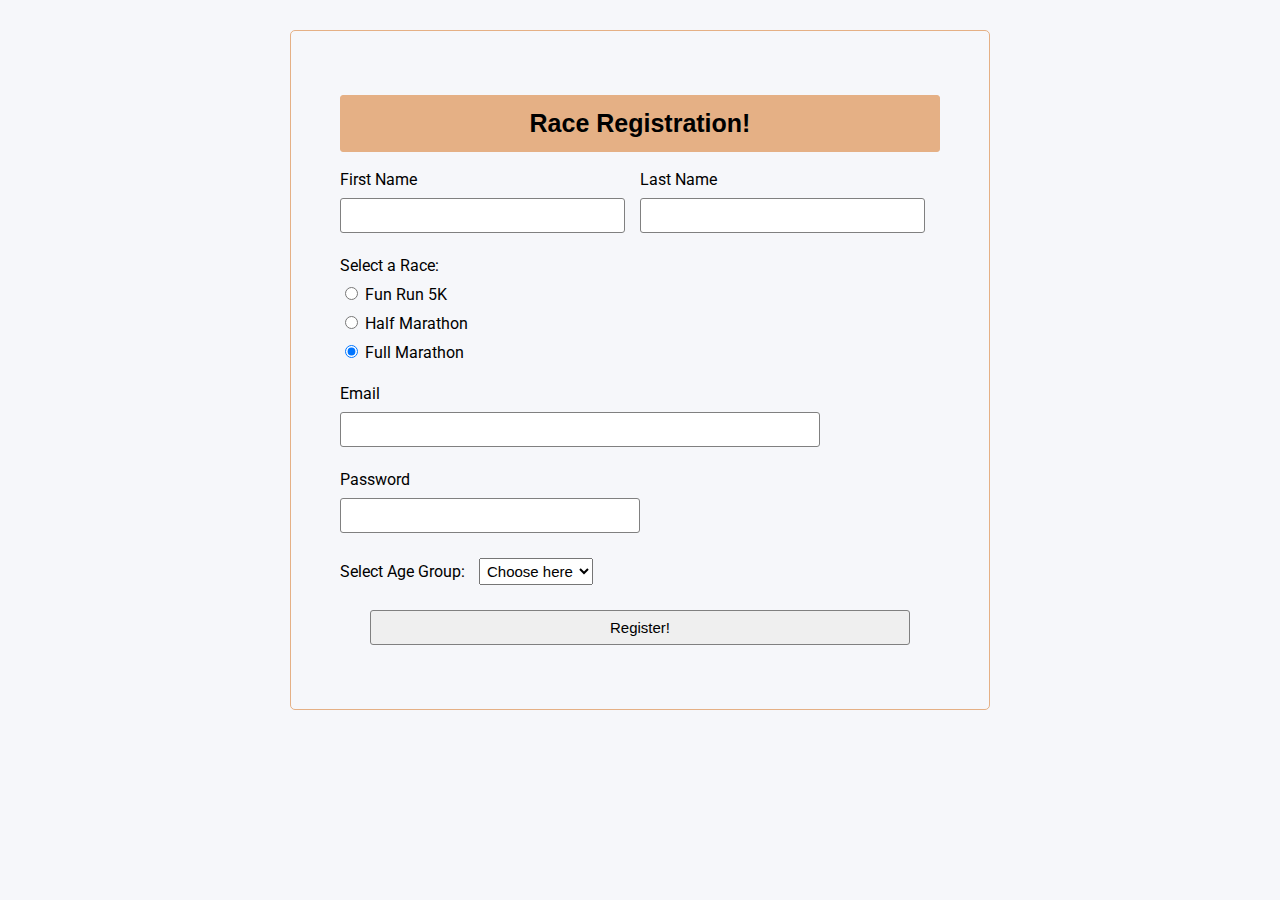
<file: 01-MarathonRegistrationForm/index.html>
<!DOCTYPE html>
<html lang="pt">

<head>
    <meta charset="UTF-8">
    <meta http-equiv="X-UA-Compatible" content="IE=edge">
    <meta name="viewport" content="width=device-width, initial-scale=1.0">
    <title>Marathon Registration Form</title>

    <link rel="stylesheet" href="reset.css">
    <link rel="stylesheet" href="style.css"> 
    <link rel="preconnect" href="https://fonts.googleapis.com">
    <link rel="preconnect" href="https://fonts.gstatic.com" crossorigin>
    <link href="https://fonts.googleapis.com/css2?family=Lato&family=Montserrat:wght@100;300&family=Roboto&display=swap" rel="stylesheet">
</head>

<body>
    <div class="contentborder">
        <div class="contentsize">
            <h1>Race Registration!</h1>

            <form method="post" action="">
                <div class="firstname">
                    <label for="firstname">First Name</label>
                    <input type="text" id="firstname" name="firstname" required>
                </div>

                <div class="lastname">
                    <label for="lastname">Last Name</label>
                    <input type="text" id="lastname" name="lastname" required>
                </div>

                <div class="racemargin">
                    <label class="racelabel">Select a Race:</label>
                    <div>
                        <input type="radio" name="race" id="fun" value="fun">
                        <label for="fun">Fun Run 5K</label>
                    </div>
                    <div>
                        <input type="radio" name="race" id="half" value="half">
                        <label for="half">Half Marathon</label>
                    </div>
                    <div>
                        <input type="radio" name="race" id="full" value="full" checked>
                        <label for="full">Full Marathon</label>
                    </div>
                </div>

                <div class="email">
                    <label for="email">Email</label>
                    <input type="email" id="email" name="email" required>
                </div>

                <div class="password">
                    <label for="password">Password</label>
                    <input type="password" id="password" name="password " required>
                </div>

                <div class="age">
                    <label for="select">Select Age Group:</label>
                    <select name="age" id="select" required>
                        <option value="" selected hidden>Choose here</option>
                        <option value="kids">under 18</option>
                        <option value="young">18-30</option>
                        <option value="adults">30-50</option>
                        <option value="seniors">50+</option>
                    </select>
                </div>

                <div class="button">
                    <button>Register!</button>            
                </div>
            </form>
        </div>
    </div>
</body>

</html>
</file>
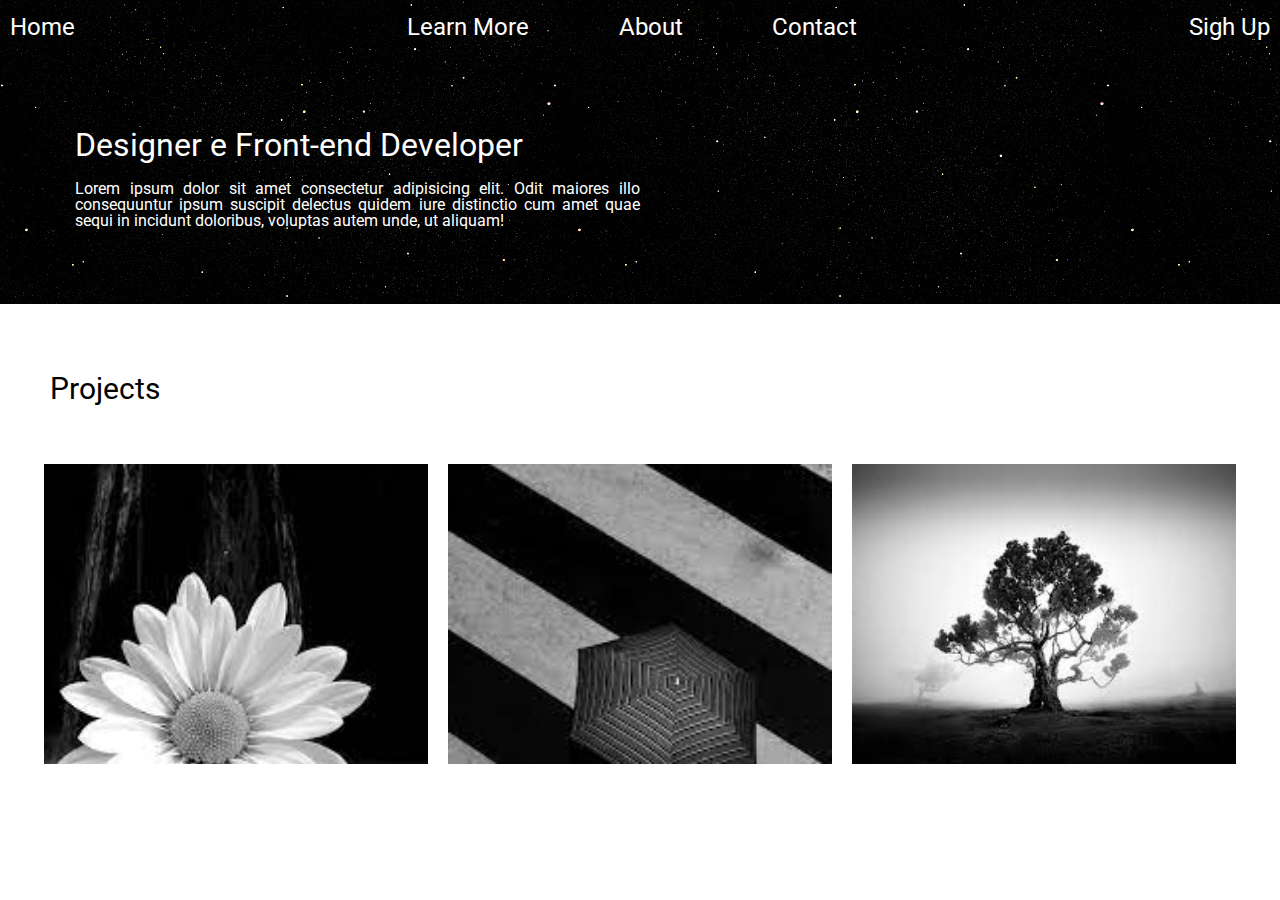
<file: 02-Responsive Nav/index.html>
<!DOCTYPE html>
<html lang="en">
<head>
    <meta charset="UTF-8">
    <meta http-equiv="X-UA-Compatible" content="IE=edge">
    <meta name="viewport" content="width=device-width, initial-scale=1.0">
    <title>Responsibe Nav</title>

    <link rel="stylesheet" href="css/reset.css">
    <link rel="stylesheet" href="css/style.css"> 
    <link rel="preconnect" href="https://fonts.googleapis.com">
    <link rel="preconnect" href="https://fonts.gstatic.com" crossorigin>
    <link href="https://fonts.googleapis.com/css2?family=Inter:wght@300&family=Lato&family=Montserrat:wght@100;300&family=Roboto&display=swap" rel="stylesheet">
</head>
<body>
    <header class="backgroundnav">
        <nav>
            <a href="">Home</a>
            <ul>
                <li>
                    <a href="">Learn More</a>
                </li>
                <li>
                    <a href="">About</a>
                </li>
                <li>
                    <a href="">Contact</a>
                </li>                
            </ul>
            <a href="">Sigh Up</a>
        </nav>       
        
        <div class="titlebox">
            <h1>Designer e Front-end Developer</h1>
            <p>Lorem ipsum dolor sit amet consectetur adipisicing elit. Odit maiores illo consequuntur ipsum suscipit delectus quidem iure distinctio cum amet quae sequi in incidunt doloribus, voluptas autem unde, ut aliquam!</p>
        </div>
    </header>

    <main>
        <h2>Projects</h2>

        <div class="container">
            <div class="img1"></div>
            <div class="img2"></div>
            <div class="img3"></div>
        </div>
    </main>
</body>
</html>
</file>
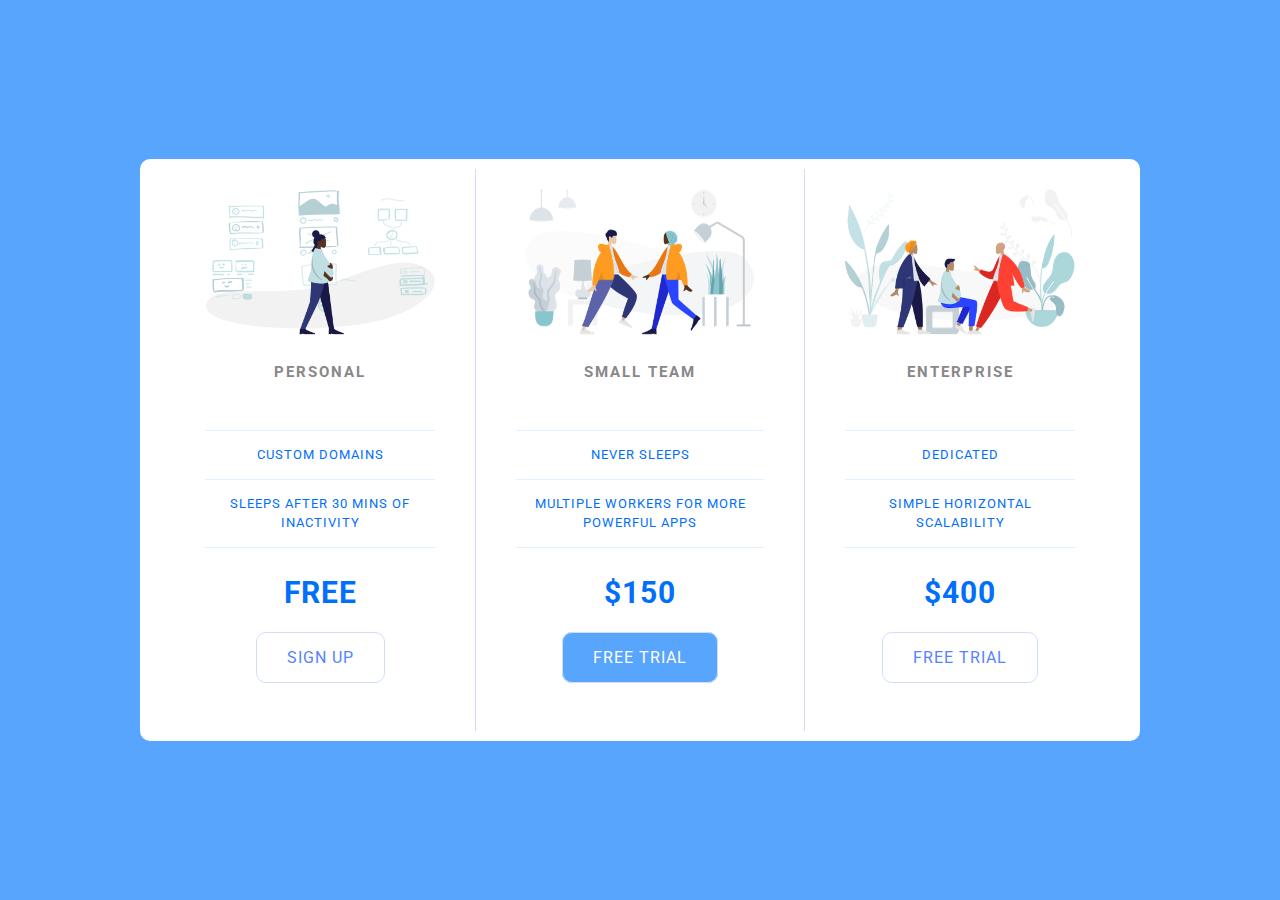
<file: 03-Price Panel/index.html>
<html lang="pt">
    <head>
        <meta charset="UTF-8">
        <meta http-equiv="X-UA-Compatible" content="IE=edge">
        <meta name="viewport" content="width=device-width, initial-scale=1.0">
        <title>Price Panel</title>

        <link rel="stylesheet" href="css/style.css">
        <link rel="stylesheet" href="css/reset.css">
        <link rel="preconnect" href="https://fonts.googleapis.com">
        <link rel="preconnect" href="https://fonts.gstatic.com" crossorigin>
        <link href="https://fonts.googleapis.com/css2?family=Inter:wght@300&family=Lato&family=Montserrat:wght@100;300&family=Roboto&display=swap" rel="stylesheet">

    </head>
    <body>                
        <div class="backgroundstyle"> 
            <div class="container">
                <img src="img/icon1.png" alt="girl">   
                <p class="title">Personal</p> 
                <p class="item1">Custom Domains</p>
                <p class="item1">Sleeps after 30 mins of inactivity</p>
                <p class="price">Free</p>
                <div class="buttoncontainer">
                    <a class="buttonprice" href="">Sign up</a>
                </div>
            </div>
            <div class="container">
                <img src="img/icon2.png" alt="girl">    
                <p class="title">Small Team</p> 
                <p class="item1">Never Sleeps</p>
                <p class="item1">Multiple workers for more powerful apps</p>
                <p class="price ">$150</p>
                <div class="buttoncontainer">
                    <a class="buttonprice clicado" href="">Free Trial</a>
                </div>
            </div>
            <div class="container">
                <img src="img/icon3.png" alt="girl">    
                <p class="title">Enterprise</p> 
                <p class="item1">Dedicated</p>
                <p class="item1">Simple horizontal scalability</p>
                <p class="price">$400</p>
                <div class="buttoncontainer">
                    <a class="buttonprice" href="">Free Trial</a>
                </div>
            </div>
        </div>
    </body>
</html>
</file>
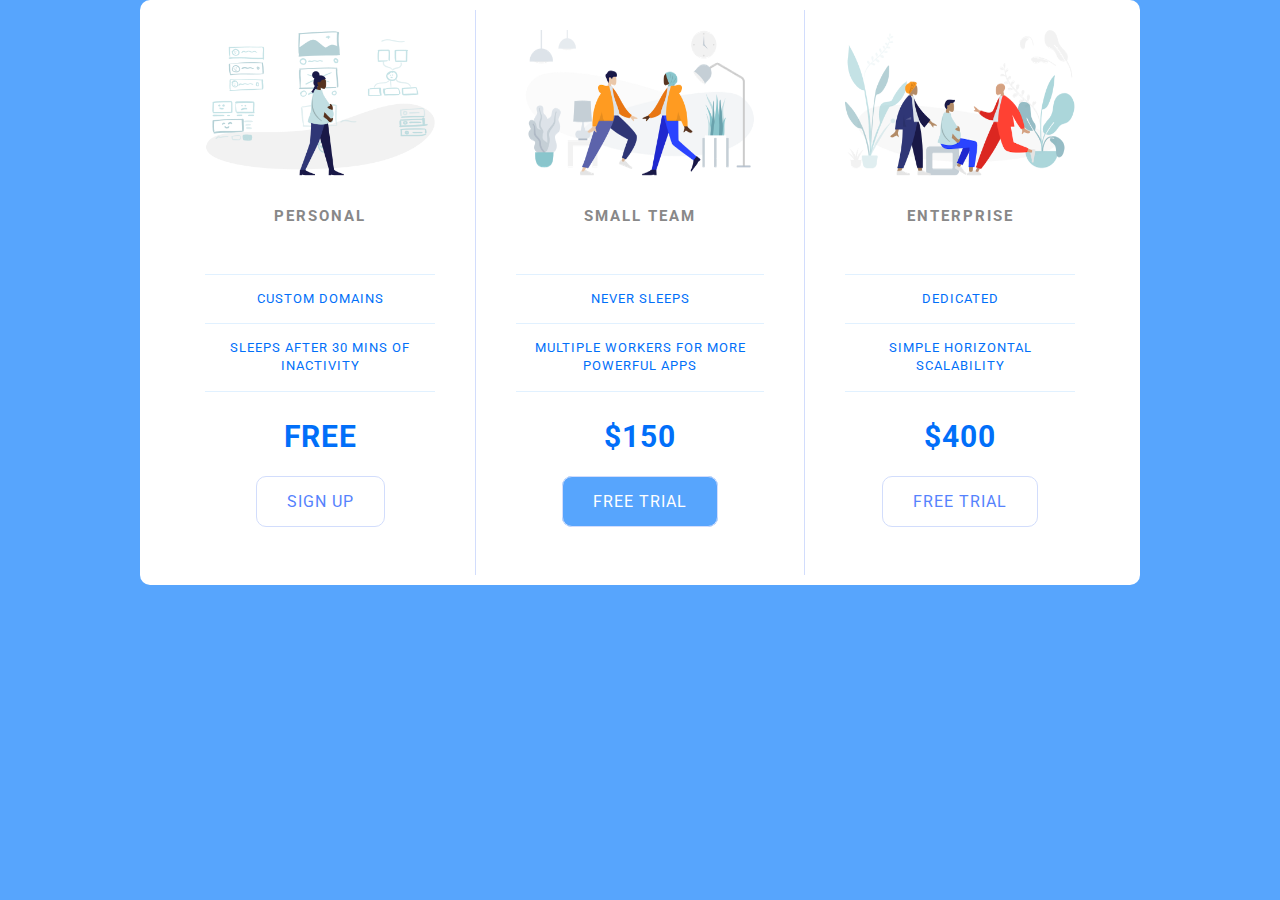
<file: 03-PricePanel/index.html>
<!DOCTYPE html>
<html lang="pt">
    <head>
        <meta charset="UTF-8">
        <meta http-equiv="X-UA-Compatible" content="IE=edge">
        <meta name="viewport" content="width=device-width, initial-scale=1.0">
        <title>Price Panel</title>

        <link rel="stylesheet" href="css/style.css">
        <link rel="stylesheet" href="css/reset.css">
        <link rel="preconnect" href="https://fonts.googleapis.com">
        <link rel="preconnect" href="https://fonts.gstatic.com" crossorigin>
        <link href="https://fonts.googleapis.com/css2?family=Inter:wght@300&family=Lato&family=Montserrat:wght@100;300&family=Roboto&display=swap" rel="stylesheet">

    </head>
    <body>                
        <div class="backgroundstyle"> 
            <div class="container">
                <img src="img/icon1.png" alt="girl">   
                <p class="title">Personal</p> 
                <p class="item1">Custom Domains</p>
                <p class="item1">Sleeps after 30 mins of inactivity</p>
                <p class="price">Free</p>
                <div class="buttoncontainer">
                    <a class="buttonprice" href="">Sign up</a>
                </div>
            </div>
            <div class="container">
                <img src="img/icon2.png" alt="girl">    
                <p class="title">Small Team</p> 
                <p class="item1">Never Sleeps</p>
                <p class="item1">Multiple workers for more powerful apps</p>
                <p class="price ">$150</p>
                <div class="buttoncontainer">
                    <a class="buttonprice clicado" href="">Free Trial</a>
                </div>
            </div>
            <div class="container">
                <img src="img/icon3.png" alt="girl">    
                <p class="title">Enterprise</p> 
                <p class="item1">Dedicated</p>
                <p class="item1">Simple horizontal scalability</p>
                <p class="price">$400</p>
                <div class="buttoncontainer">
                    <a class="buttonprice" href="">Free Trial</a>
                </div>
            </div>
        </div>
    </body>
</html>
</file>
<file: 01-MarathonRegistrationForm/style.css>
body {
    background: rgb(246, 247, 250);    
    font-family: 'Roboto', sans-serif;
}

.contentborder {
    margin: 30px auto 0 auto;
    width: 700px;
    border: 1px solid rgb(229, 176, 133);
    border-radius: 5px;
}

.contentsize {
    width: 600px;
    margin: 4em auto;      
}

form {
    overflow: hidden;  
}

h1 {
    text-align: center;
    font-size: 25px;
    font-family: sans-serif;
    margin: 20px 0;
    background: rgb(229, 176, 133);
    padding: 15px 0;
    border: 1px solid rgb(229, 176, 133);
    border-radius: 3px;  
    font-weight: bold;      
}

.firstname input, .lastname input, .email input, .password input {
    border: 1px solid gray;
    border-radius: 3px;
    padding: 8px;
    font-size: 15px;    
    margin-bottom: 25px;
}

.firstname label, .lastname label, .email label, .password label, .racelabel {
    display: block;
    margin-bottom: 10px;
}

.firstname, .lastname {
    float: left;
    width: 50%;
}

.firstname input, .lastname input {
    width: 95%;
    margin-right: 20px;
}

.email input {
    width: 80%;
}

.password input {
    width: 50%;
}

.racemargin {
    margin-bottom: 25px;
}

.racemargin div {
    margin-bottom: 10px;
}

.age {
    margin-bottom: 25px;
}

.age label {
    margin-right: 10px;
}

.age select {
    font-size: 15px;
    padding: 3px;
}

.button {
    text-align: center;
}

button {       
    width: 90%;    
    border: 1px solid gray;
    border-radius: 3px;
    padding: 8px;
    font-size: 15px;
    
}
</file>
<file: 02-Responsive Nav/css/style.css>
body {
   font-family: 'Roboto', sans-serif;
}

.backgroundnav {
    background-image: url("../img/sky.jpg");    
}

nav {
    font-size: 1.5em;
    display: flex;
    justify-content: space-between;  
    padding: 15px 10px;   
}

a {
    color: white;
    text-decoration: none;   
}

ul {
    max-width: 50%;
    flex: 1;
    display: flex;
    justify-content: space-evenly;
}

.titlebox {
    padding: 75px; 
    margin-bottom: 20px;
}

h1 {
    font-size: 2em;    
    color: white; 
    padding-bottom: 20px;
}

.titlebox p {
    color: white;
    width: 50%;
    text-align: justify;   
}

h2 {
    font-size: 30px;  
    padding: 50px;  
}

.container {
    display: flex;
    flex-direction: row;
    justify-content: center;
}

.img1 {
    background-image: url("../img/flower.jpg");
    width: 30%;                 
    background-size: cover;
    background-repeat: no-repeat;
    margin: 10px;

}

.img2 {
    background-image: url("../img/guarda.jpg");    
    width: 30%;    
    background-size: cover;        
    margin: 10px;
}

.img3 {
    background-image: url("../img/tree.jpg"); 
    width: 30%;   
    height: 300px;   
    background-size: cover;    
    margin: 10px ;
}
    

@media (max-width: 768px) {
    .titlebox {
        margin-bottom: 0;
        padding: 30px 30px 40px 30px;
    }
    
    h1 {
        font-size: 1.5em;        
    }
    
    .titlebox p {
        font-size: 0.9em;
        width: 85%;
    }    
   
    nav {
        padding-bottom: 25px;
    }
    
    nav, nav ul {
        flex-direction: column;
        align-items: center;
    }
    
    h2 {
        padding: 30px;
    }   
}

@media (max-width: 576px) {
    h1 {
        font-size: 1.3em;
    }

    .titlebox p {
        font-size: 0.7em; 
        width: 100%;       
    }   

    h2 {        
        padding: 25px;
        font-size: 20px;
    }   
}
</file>
<file: 03-Price Panel/css/style.css>
body {
    background-color: #57a5fd;        
    display: flex;
    align-items: center;    
    justify-content: center;    
}

.backgroundstyle {
    border-radius: 10px;
    width: 1000px;    
    display: flex;             
    background-color: white;   
    text-align: center;
    padding: 10px 25px;
}

.container {              
    border-right: 1px solid #d2ddfc;
    padding: 20px 40px;
    font-family: 'Roboto', sans-serif;
} 

.container:last-child {
    border-right: none;
}

.container img {
    margin-bottom: 30px;
    width: 230px;    
}

.title {
    color: #888;
    text-transform: uppercase;
    font-size: 15px;
    margin-bottom: 50px;
    font-weight: bold;
    letter-spacing: 2px;
}

.item1 {
    color: #016ff9;
    text-transform: uppercase;
    font-size: 13px;
    margin-bottom: 15px;        
    letter-spacing: 1px;
    border-top: 1px solid #e1f1ff;    
    padding: 15px;    
    line-height: 1.4;
}

.item1:nth-child(3){
    margin-bottom: 0;
}

.item1:nth-child(4) {
    border-bottom: 1px solid #e1f1ff;    
}

.price {
    color: #016ff9;
    text-transform: uppercase;
    font-size: 30px;
    font-weight: bold;
    margin-bottom: 27px;        
    letter-spacing: 1px;    
    padding: 15px;
}

.buttoncontainer {
    margin-bottom: 45px;
}

.buttonprice {
    color: #5582fd;
    text-transform: uppercase;
    font-size: 16px;          
    letter-spacing: 1px;
    border: 1px solid #d2ddfc;
    border-radius: 10px;    
    padding: 15px 30px;
    text-decoration: none;    
}

.clicado {
    background-color: #57a5fd;
    color: white;
}

@media (max-width: 820px) {
    .backgroundstyle {        
        width: 100%;                            
        flex-direction: column;           
        padding: 15px 20px;    
    }
    
    .container {                               
        border-right: 0;
        border-bottom: 1px solid #d2ddfc;
        padding: 0;
    } 
            
    .container img {        
        width: 80%;    
    }
    
    .buttoncontainer {
        margin-bottom: 50px;
    }
}
</file>
<file: 03-PricePanel/css/style.css>
body {
    background-color: #57a5fd;        
    display: flex;
    align-items: center;    
    justify-content: center;    
}

.backgroundstyle {
    border-radius: 10px;
    width: 1000px;    
    display: flex;             
    background-color: white;   
    text-align: center;
    padding: 10px 25px;
}

.container {              
    border-right: 1px solid #d2ddfc;
    padding: 20px 40px;
    font-family: 'Roboto', sans-serif;
} 

.container:last-child {
    border-right: none;
}

.container img {
    margin-bottom: 30px;
    width: 230px;    
}

.title {
    color: #888;
    text-transform: uppercase;
    font-size: 15px;
    margin-bottom: 50px;
    font-weight: bold;
    letter-spacing: 2px;
}

.item1 {
    color: #016ff9;
    text-transform: uppercase;
    font-size: 13px;
    margin-bottom: 15px;        
    letter-spacing: 1px;
    border-top: 1px solid #e1f1ff;    
    padding: 15px;    
    line-height: 1.4;
}

.item1:nth-child(3){
    margin-bottom: 0;
}

.item1:nth-child(4) {
    border-bottom: 1px solid #e1f1ff;    
}

.price {
    color: #016ff9;
    text-transform: uppercase;
    font-size: 30px;
    font-weight: bold;
    margin-bottom: 27px;        
    letter-spacing: 1px;    
    padding: 15px;
}

.buttoncontainer {
    margin-bottom: 45px;
}

.buttonprice {
    color: #5582fd;
    text-transform: uppercase;
    font-size: 16px;          
    letter-spacing: 1px;
    border: 1px solid #d2ddfc;
    border-radius: 10px;    
    padding: 15px 30px;
    text-decoration: none;    
}

.clicado {
    background-color: #57a5fd;
    color: white;
}

@media (max-width: 820px) {
    .backgroundstyle {        
        width: 100%;                            
        flex-direction: column;           
        padding: 15px 20px;    
    }
    
    .container {                               
        border-right: 0;
        border-bottom: 1px solid #d2ddfc;
        padding: 0;
    } 
            
    .container img {        
        width: 80%;    
    }
    
    .buttoncontainer {
        margin-bottom: 50px;
    }
}
</file>
